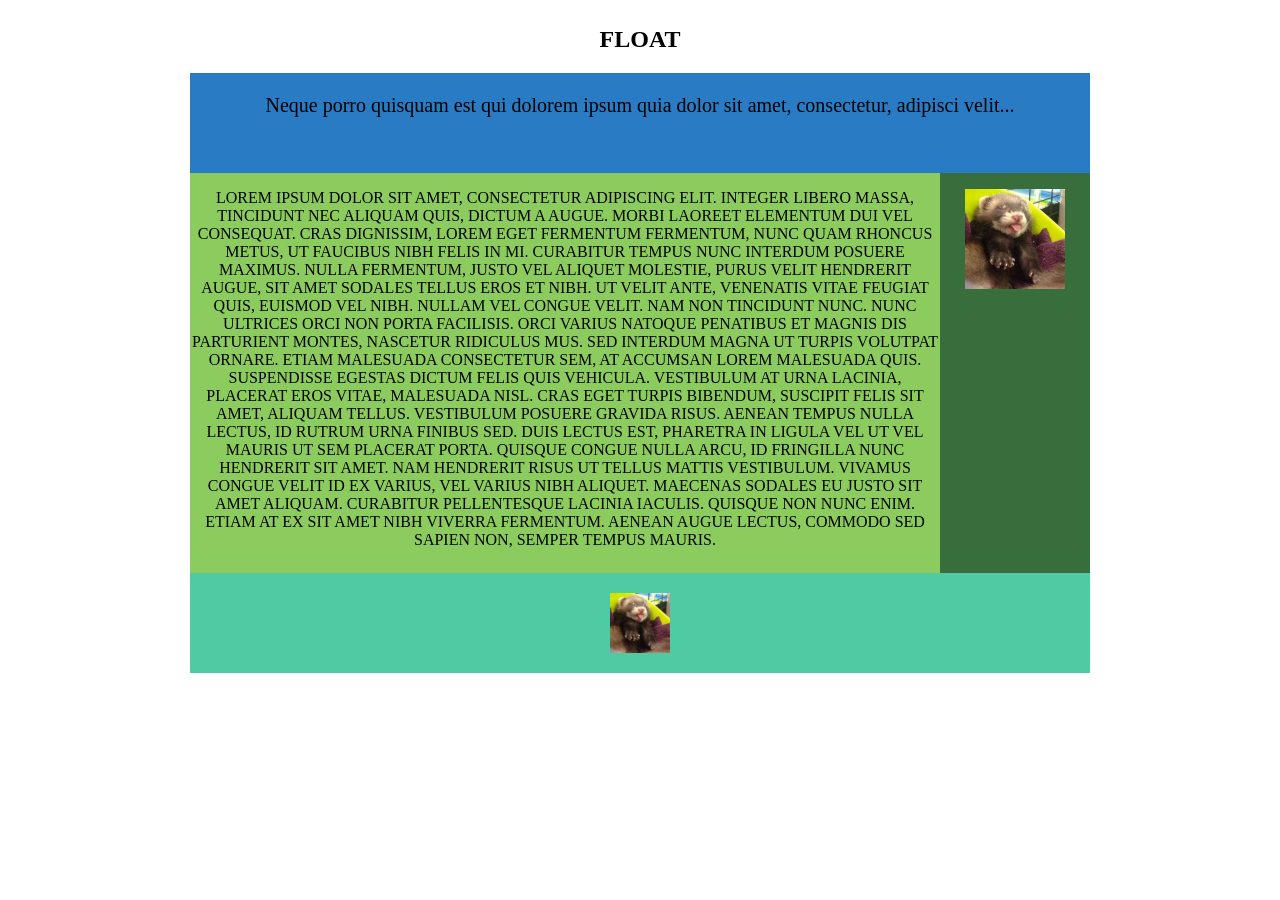
<file: Lab1.1/index.html>
<!DOCTYPE html>
<html lang="en">
<head>
    <meta charset="UTF-8">
    <title>Title</title>
    <link rel="stylesheet" href="float.css">
</head>
<body>
    <H2>FLOAT</H2>

    
    <div id="container">
            <div class="header"><p>Neque porro quisquam est qui dolorem ipsum quia dolor sit amet, consectetur, adipisci velit...</p></div>
            <div class="left-sidebar"><p>Lorem ipsum dolor sit amet, consectetur adipiscing elit. Integer libero massa, tincidunt nec aliquam quis, dictum a augue. Morbi laoreet elementum dui vel consequat. Cras dignissim, lorem eget fermentum fermentum, nunc quam rhoncus metus, ut faucibus nibh felis in mi. Curabitur tempus nunc interdum posuere maximus. Nulla fermentum, justo vel aliquet molestie, purus velit hendrerit augue, sit amet sodales tellus eros et nibh. Ut velit ante, venenatis vitae feugiat quis, euismod vel nibh. Nullam vel congue velit. Nam non tincidunt nunc. Nunc ultrices orci non porta facilisis.
                Orci varius natoque penatibus et magnis dis parturient montes, nascetur ridiculus mus. Sed interdum magna ut turpis volutpat ornare. Etiam malesuada consectetur sem, at accumsan lorem malesuada quis. Suspendisse egestas dictum felis quis vehicula. Vestibulum at urna lacinia, placerat eros vitae, malesuada nisl. Cras eget turpis bibendum, suscipit felis sit amet, aliquam tellus. Vestibulum posuere gravida risus. Aenean tempus nulla lectus, id rutrum urna finibus sed. Duis lectus est, pharetra in ligula vel
                Ut vel mauris ut sem placerat porta. Quisque congue nulla arcu, id fringilla nunc hendrerit sit amet. Nam hendrerit risus ut tellus mattis vestibulum. Vivamus congue velit id ex varius, vel varius nibh aliquet. Maecenas sodales eu justo sit amet aliquam. Curabitur pellentesque lacinia iaculis. Quisque non nunc enim. Etiam at ex sit amet nibh viverra fermentum. Aenean augue lectus, commodo sed sapien non, semper tempus mauris.
                
            </p></div>
            <div class="content">
                <p> <img src="img2.jpg" width="100" height="100" alt="img 1"></p>
            </div>
                <div class="clear"></div>
            <div class="footer"><p><img src="img2.jpg" width="60" height="60" alt="img 2"></p></div>
    </div>
</body>
</html>
</file>
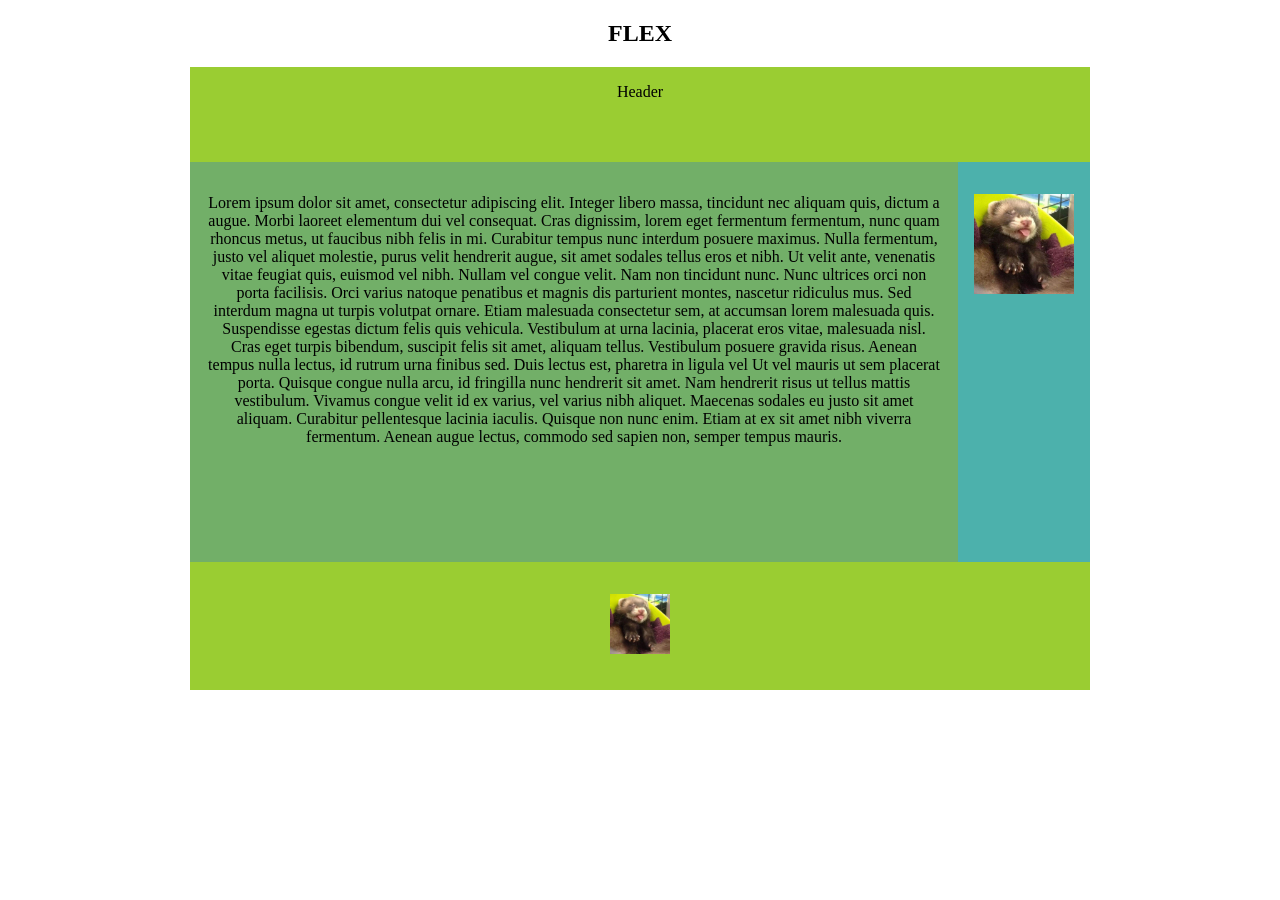
<file: Lab1.2/index.html>
<!DOCTYPE html>
<html lang="en">
<head>
    <meta charset="UTF-8">
    <title>Title</title>
    <link rel="stylesheet" href="flex.css">
</head>
<body>
    <H2>FLEX</H2>

    
  <header>Header</header>
  <div id="main">
    <article><p>Lorem ipsum dolor sit amet, consectetur adipiscing elit. Integer libero massa, tincidunt nec aliquam quis, dictum a augue. Morbi laoreet elementum dui vel consequat. Cras dignissim, lorem eget fermentum fermentum, nunc quam rhoncus metus, ut faucibus nibh felis in mi. Curabitur tempus nunc interdum posuere maximus. Nulla fermentum, justo vel aliquet molestie, purus velit hendrerit augue, sit amet sodales tellus eros et nibh. Ut velit ante, venenatis vitae feugiat quis, euismod vel nibh. Nullam vel congue velit. Nam non tincidunt nunc. Nunc ultrices orci non porta facilisis.
      Orci varius natoque penatibus et magnis dis parturient montes, nascetur ridiculus mus. Sed interdum magna ut turpis volutpat ornare. Etiam malesuada consectetur sem, at accumsan lorem malesuada quis. Suspendisse egestas dictum felis quis vehicula. Vestibulum at urna lacinia, placerat eros vitae, malesuada nisl. Cras eget turpis bibendum, suscipit felis sit amet, aliquam tellus. Vestibulum posuere gravida risus. Aenean tempus nulla lectus, id rutrum urna finibus sed. Duis lectus est, pharetra in ligula vel
      Ut vel mauris ut sem placerat porta. Quisque congue nulla arcu, id fringilla nunc hendrerit sit amet. Nam hendrerit risus ut tellus mattis vestibulum. Vivamus congue velit id ex varius, vel varius nibh aliquet. Maecenas sodales eu justo sit amet aliquam. Curabitur pellentesque lacinia iaculis. Quisque non nunc enim. Etiam at ex sit amet nibh viverra fermentum. Aenean augue lectus, commodo sed sapien non, semper tempus mauris.    
  </p></article>
    <aside><p> <img src="img2.jpg" width="100" height="100" alt="img 1"></p></aside>
  </div>
  <footer><p><img src="img2.jpg" width="60" height="60" alt="img 2"></p></footer>
</body>
</file>
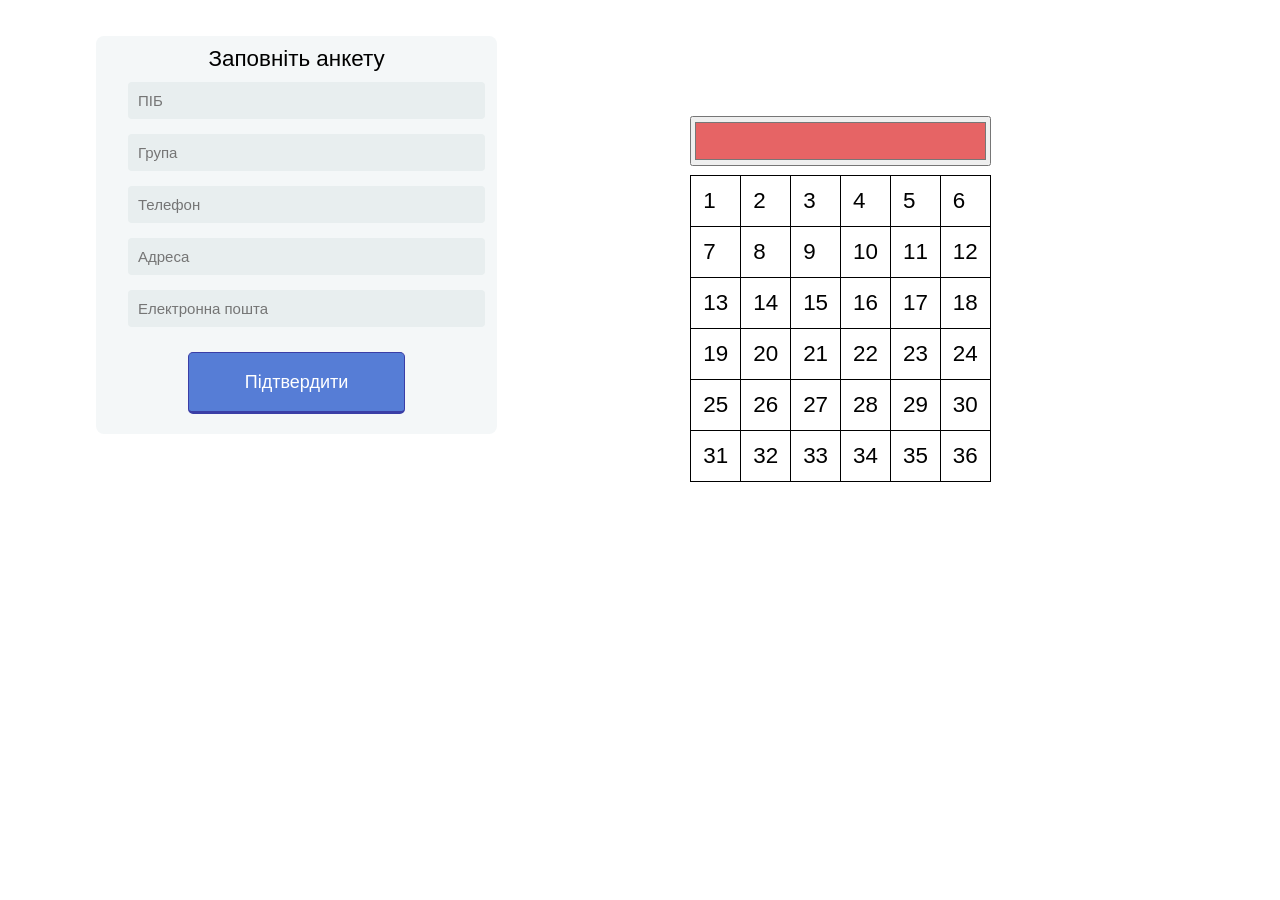
<file: Lab2/index.html>
<!DOCTYPE html>
<html>
  <head>
    <title>Луговець Т.І. ІТ-02</title>
    <meta charset="UTF-8" />
    <meta name="description" content="Lab 2" />
    <meta name="variant" content="95" />
    <meta name="keywords" content="Luhovets, Lab2" />
    <meta name="author" content="Luhovets Tetiana" />
    <meta name="viewport" content="width=device-width, initial-scale=1.0" />

    <link rel="stylesheet" type="text/css" href="./styles/style.css" />
  </head>
  <body>
    <div class="container flex-container">
      <div id="formDiv">
        <form class ="standardForm" id="form" onsubmit="return false">
            <fieldset>
                <legend>Заповніть анкету</legend>
                <input type="text" id="name" name="name" placeholder="ПІБ">
                <input type="text" id="group" name="group" placeholder="Група">
                <input type="text" id="phone" name="phone" placeholder="Телефон">
                <input type="text" id="address" name="address" placeholder="Адреса">
                <input type="email" id="email" name="email" placeholder="Електронна пошта">
            </fieldset>
            <input type="submit" id="submit" value="Підтвердити">
        </form>
    </div>

    <div class="container flex-container">
      <div id="table">
        <input type="color" id="color-picker" value="#e66465" />
        <table id="table6x6">
          <tr>
            <td>1</td>
            <td>2</td>
            <td>3</td>
            <td>4</td>
            <td>5</td>
            <td>6</td>
          </tr>
          <tr>
            <td>7</td>
            <td>8</td>
            <td>9</td>
            <td>10</td>
            <td>11</td>
            <td id="cell12">12</td>
          </tr>
          <tr>
            <td>13</td>
            <td>14</td>
            <td>15</td>
            <td>16</td>
            <td>17</td>
            <td>18</td>
          </tr>
          <tr>
            <td>19</td>
            <td>20</td>
            <td>21</td>
            <td>22</td>
            <td>23</td>
            <td>24</td>
          </tr>
          <tr>
            <td id="special">25</td>
            <td>26</td>
            <td>27</td>
            <td>28</td>
            <td>29</td>
            <td>30</td>
          </tr>
          <tr>
            <td>31</td>
            <td>32</td>
            <td>33</td>
            <td>34</td>
            <td>35</td>
            <td>36</td>
          </tr>
        </table>
      </div>
    </div>

    <script src="./scripts/scripts.js"></script>
  </body>
</html>
</file>
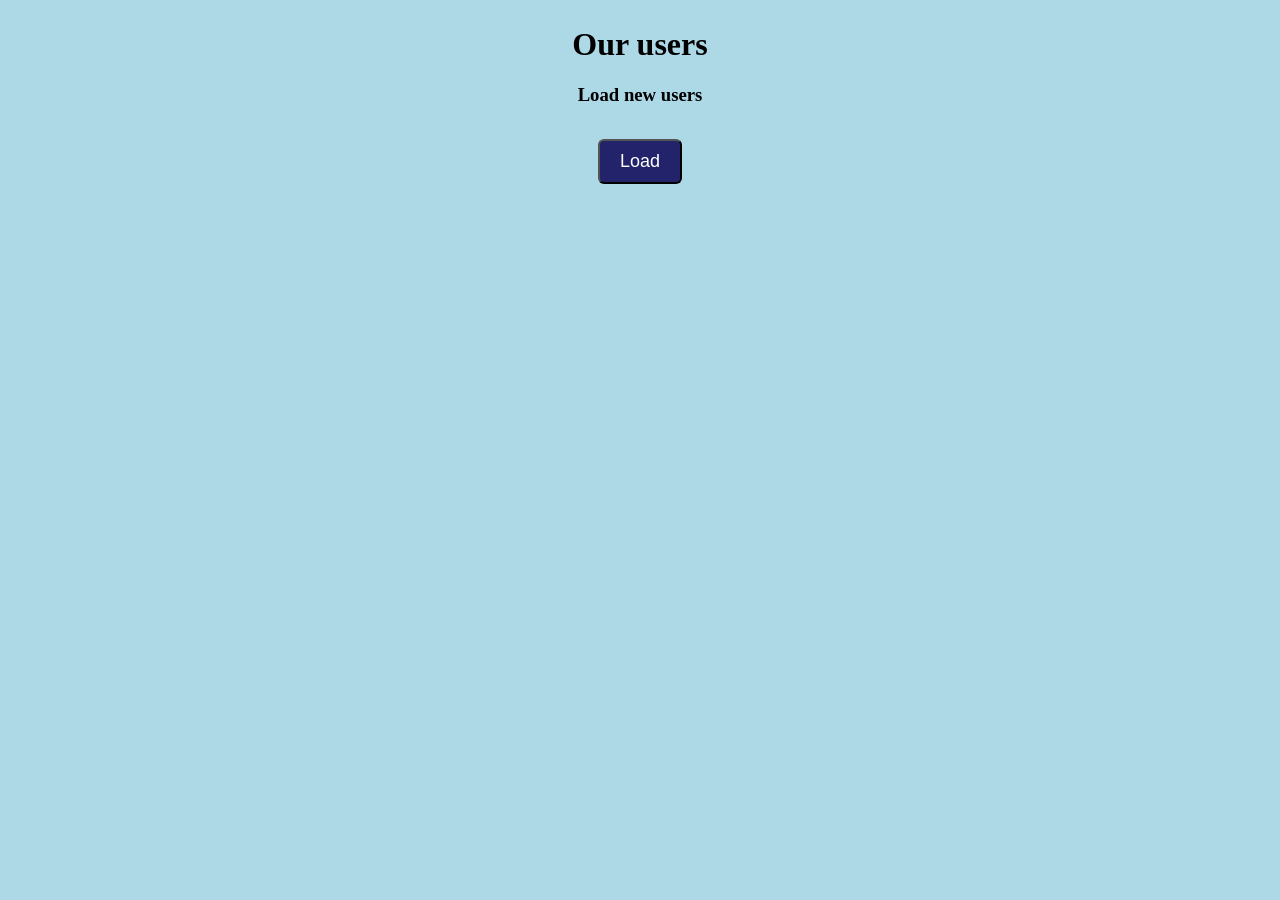
<file: Lab3/index.html>
<!DOCTYPE html>
<html>
  <head>
    <title>Луговець Т.І. ІТ-02</title>
    <meta charset="UTF-8" />
    <meta name="description" content="Lab 3 " />
    <meta name="variant" content="95" />
    <meta name="keywords" content="Luhovets, Lab3" />
    <meta name="author" content="Luhovets Tetiana" />
    <meta name="viewport" content="width=device-width, initial-scale=1.0" />

    <link rel="stylesheet" type="text/css" href="./styles/style.css" />
  </head>
  <body>
    <div id="container">
      <h1>Our users</h1>
      <h3>Load new users</h3>
      <button id="download-btn">Load</button>
      <div id="info"></div>

      <div class="warning"></div>
    </div>

    <script src="./scripts/script.js"></script>
  </body>
</html>
</file>
<file: Lab1.1/float.css>
body{
    margin: 2% auto;
    text-align: center;
}

#container{
    margin: 0 auto;
    width: 900px;
    height: 600px;
    text-align: center;
    vertical-align: middle
}

.header{
    background: #297bc3;
    width: 900px;
    height: 100px;
    font-size: 20px;
    line-height: 24px;
    float: left;  
}
.left-sidebar{
    background: #8ccc5e;
    width: 750px;
    height: 400px;
    text-align: center;
    text-transform: uppercase;
    float: left;
    align-items: center;
}
.content{
    background: #386e3b;
    width: 150px;
    height: 400px;
    text-align: center;
    text-transform: uppercase;
    float: right;
}
.clear {
    clear: both;
}
.footer{
    background: #4fcba4;
    width: 900px;
    height: 100px;
    font-size: 20px;
    text-align: center;
    float: left;
    text-transform: uppercase;
}
</file>
<file: Lab1.2/flex.css>
* {
    box-sizing: border-box; 
  }
  body {
    display: flex;
    flex-direction: column;
    margin: 0;
    height: 690px;
    width: 900px;
    margin: 0 auto;
    text-align: center;
  }
  #main {
    display: flex;
    flex: 1;

  }
  #main > article {
    flex: 1;
    order: 1;
    background: #72af68;
    height: 400px;
  }
  #main > nav, 
  #main > aside {
    flex: 0 0 10vw;
  }
  #main > nav {  
    order: 3;
    background: rgb(76, 177, 172);
  }
  #main > aside {
    background: rgb(76, 177, 172);
    order: 2;
    height: 400px;
  }
  header, footer {
    background: yellowgreen;
    height: 300px;
  }
  header, footer, article, nav, aside {
    padding: 1em;
  }
</file>
<file: Lab2/styles/style.css>
* {
  margin: 0 auto;
}

.container {
  width: 85%;
  margin-top: 2%;
  font-family: "Fira Sans", sans-serif;
}

.flex-container {
  display: flex;
}

#form {
  max-width: 500px;
  margin: 10px auto;
  padding: 10px 20px;
  background: #f4f7f8;
  border-radius: 8px;
}

#form fieldset {
  border: none;
}

#form legend {
  font-size: 1.4em;
  margin-bottom: 5px;
}

#form input[type="text"],
#form input[type="email"] {
  border: none;
  border-radius: 4px;
  font-size: 15px;
  outline: 0;
  padding: 10px;
  width: 100%;
  background-color: #e8eeef;
  color: #8a97a0;
  margin-bottom: 15px;
}

#form input[type="submit"] {
  position: relative;
  display: block;
  padding: 19px 39px 18px 39px;
  color: #fff;
  /*margin: 0 auto;*/
  background: #567dd6;
  font-size: 18px;
  text-align: center;
  font-style: normal;
  width: 60%;
  border: 1px solid #3a3ea6;
  border-width: 1px 1px 3px;
  border-radius: 5px;
  margin-bottom: 10px;
}

#form input:hover {
  filter: brightness(90%);
}

#form input[type="submit"]:hover {
  cursor: pointer;
}

.warning {
  border: rgb(241, 53, 53) solid !important;
}

.warning-div {
  color: red;
  font-size: 12px;
  width: 100%;
  padding: 5px;
  margin-top: -3%;
}

.hidden {
  display: none;
}

#results {
  max-width: 500px;
  margin: 10px;
  padding: 10px 20px;
  background: #f4f7f8;
  border-radius: 8px;
  font-size: 1.1em;
}

div #table {
  margin-top: 10%;
  margin-bottom: 10%;
}

#color-picker {
  display: block;
  margin-right: auto;
  margin-left: auto;
  margin-bottom: 3%;
  width: 100%;
  height: 50px;
}

#table6x6 {
  border-collapse: collapse;
  font-size: 1.4em;
}

#table6x6 td {
  border: 1px solid black;
  padding: 12px;
}
</file>
<file: Lab3/styles/style.css>
* {
  margin: 0 auto;
}

body {
  background-color: rgb(173, 216, 230);
}

#container {
  width: 85%;
  margin-top: 2%;
  font-family: Georgia, "Times New Roman", Times, serif;
  margin-bottom: 3%;
}

#info {
  display: flex;
  flex-direction: row;
  justify-content: space-between;
}

h1,
h2,
h3 {
  text-align: center;
  margin: 2%;
}

#download-btn {
  position: relative;
  display: block;
  padding: 10px 20px;
  color: #fff;
  background: #22236b;
  font-size: 18px;
  text-align: center;
  font-style: normal;
  border-radius: 6px;
  margin-top: 3%;
  margin-bottom: 5%;
}

#download-btn:hover {
  filter: brightness(85%);
}

div .user {
  margin: 0.1% 1%;
  padding: 3px;
  display: flex;
  flex-direction: column;
  background-color: rgb(151, 187, 199);
  border-radius: 8px;
}

div .user-info {
  width: 90%;
  margin-bottom: 3%;
}

.user-info > p {
  font-size: large;
}

.photo {
  margin-top: 3%;
  margin-bottom: 3%;
  width: 90%;
}

#warning {
  color: red;
  font-size: 1.2em;
  margin-left: auto;
}
</file>
